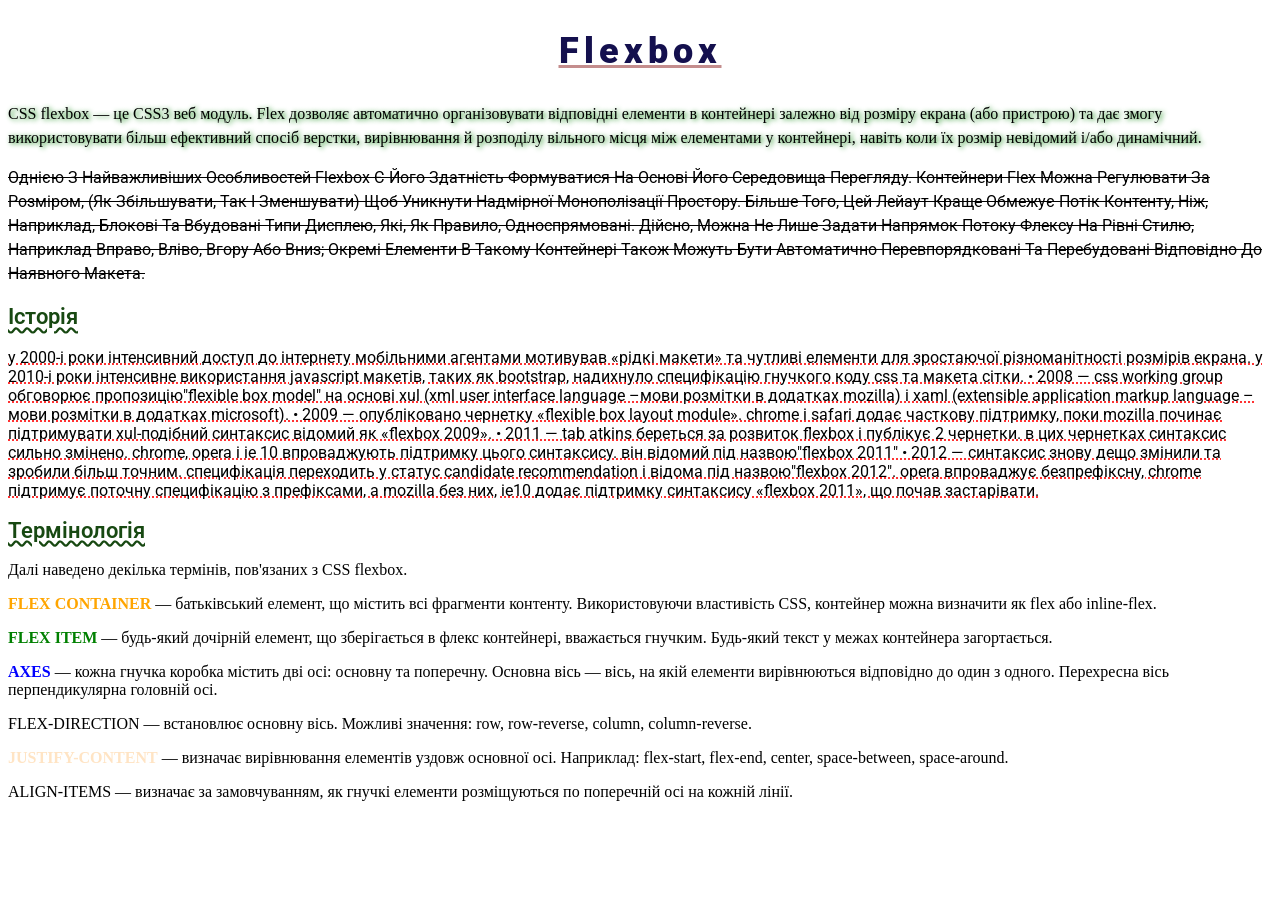
<file: Task 1/index.html>
<!doctype html>
<html lang="en">
  <head>
    <meta charset="UTF-8" />
    <meta name="viewport" content="width=device-width, initial-scale=1.0" />
    <title>Task 1</title>
    <link rel="preconnect" href="https://fonts.googleapis.com" />
    <link rel="preconnect" href="https://fonts.gstatic.com" crossorigin />
    <link
      href="https://fonts.googleapis.com/css2?family=Roboto:ital,wght@0,100..900;1,100..900&display=swap"
      rel="stylesheet"
    />
    <link rel="stylesheet" href="style.css" />
  </head>
  <body>
    <div>
      <h1 class="title">Flexbox</h1>
      <p class="text1">
        CSS flexbox — це CSS3 веб модуль. Flex дозволяє автоматично
        організовувати відповідні елементи в контейнері залежно від розміру
        екрана (або пристрою) та дає змогу використовувати більш ефективний
        спосіб верстки, вирівнювання й розподілу вільного місця між елементами у
        контейнері, навіть коли їх розмір невідомий і/або динамічний.
      </p>
      <p class="text2">
        Однією З Найважливіших Особливостей Flexbox Є Його Здатність Формуватися
        На Основі Його Середовища Перегляду. Контейнери Flex Можна Регулювати За
        Розміром, (Як Збільшувати, Так І Зменшувати) Щоб Уникнути Надмірної
        Монополізації Простору. Більше Того, Цей Лейаут Краще Обмежує Потік
        Контенту, Ніж, Наприклад, Блокові Та Вбудовані Типи Дисплею, Які, Як
        Правило, Односпрямовані. Дійсно, Можна Не Лише Задати Напрямок Потоку
        Флексу На Рівні Стилю, Наприклад Вправо, Вліво, Вгору Або Вниз; Окремі
        Елементи В Такому Контейнері Також Можуть Бути Автоматично
        Перевпорядковані Та Перебудовані Відповідно До Наявного Макета.
      </p>
      <h2 class="subtitle">Історія</h2>
      <p class="text3">
        у 2000-і роки інтенсивний доступ до інтернету мобільними агентами
        мотивував «рідкі макети» та чутливі елементи для зростаючої
        різноманітності розмірів екрана. у 2010-і роки інтенсивне використання
        javascript макетів, таких як bootstrap, надихнуло специфікацію гнучкого
        коду css та макета сітки. • 2008 — css working group обговорює
        пропозицію"flexible box model" на основі xul (xml user interface
        language –мови розмітки в додатках mozilla) і xaml (extensible
        application markup language – мови розмітки в додатках microsoft). •
        2009 — опубліковано чернетку «flexible box layout module». chrome і
        safari додає часткову підтримку, поки mozilla починає підтримувати
        xul-подібний синтаксис відомий як «flexbox 2009». • 2011 — tab atkins
        береться за розвиток flexbox і публікує 2 чернетки. в цих чернетках
        синтаксис сильно змінено. chrome, opera і ie 10 впроваджують підтримку
        цього синтаксису. він відомий під назвою"flexbox 2011" • 2012 —
        синтаксис знову дещо змінили та зробили більш точним. специфікація
        переходить у статус candidate recommendation і відома під назвою"flexbox
        2012". opera впроваджує безпрефіксну, chrome підтримує поточну
        специфікацію з префіксами, а mozilla без них, ie10 додає підтримку
        синтаксису «flexbox 2011», що почав застарівати.
      </p>
      <h2 class="subtitle2">Термінологія</h2>
      <p>Далі наведено декілька термінів, пов'язаних з CSS flexbox.</p>
      <p>
        <b style="color:orange;">FLEX CONTAINER</b> — батьківський елемент, що містить всі
        фрагменти контенту. Використовуючи властивість CSS, контейнер можна
        визначити як flex або inline-flex.
      </p>
      <p>
        <b style="color:green;">FLEX ITEM</b> — будь-який дочірній елемент, що зберігається в флекс
        контейнері, вважається гнучким. Будь-який текст у межах контейнера
        загортається.
      </p>
      <p>
        <b style="color:blue;">AXES</b> — кожна гнучка коробка містить дві осі: основну та поперечну.
        Основна вісь — вісь, на якій елементи вирівнюються відповідно до один з
        одного. Перехресна вісь перпендикулярна головній осі.
      </p>
      <p>
        <b style="color: red;"></b>FLEX-DIRECTION</b> — встановлює основну вісь. Можливі значення: row,
        row-reverse, column, column-reverse.
      </p>
      <p>
        <b style="color:bisque;">JUSTIFY-CONTENT</b> — визначає вирівнювання елементів уздовж основної осі.
        Наприклад: flex-start, flex-end, center, space-between, space-around.
      </p>
      <p>
        <b style="color:black;"></b>ALIGN-ITEMS</b> — визначає за замовчуванням, як гнучкі елементи розміщуються
        по поперечній осі на кожній лінії.
      </p>
    </div>
  </body>
</html>
</file>
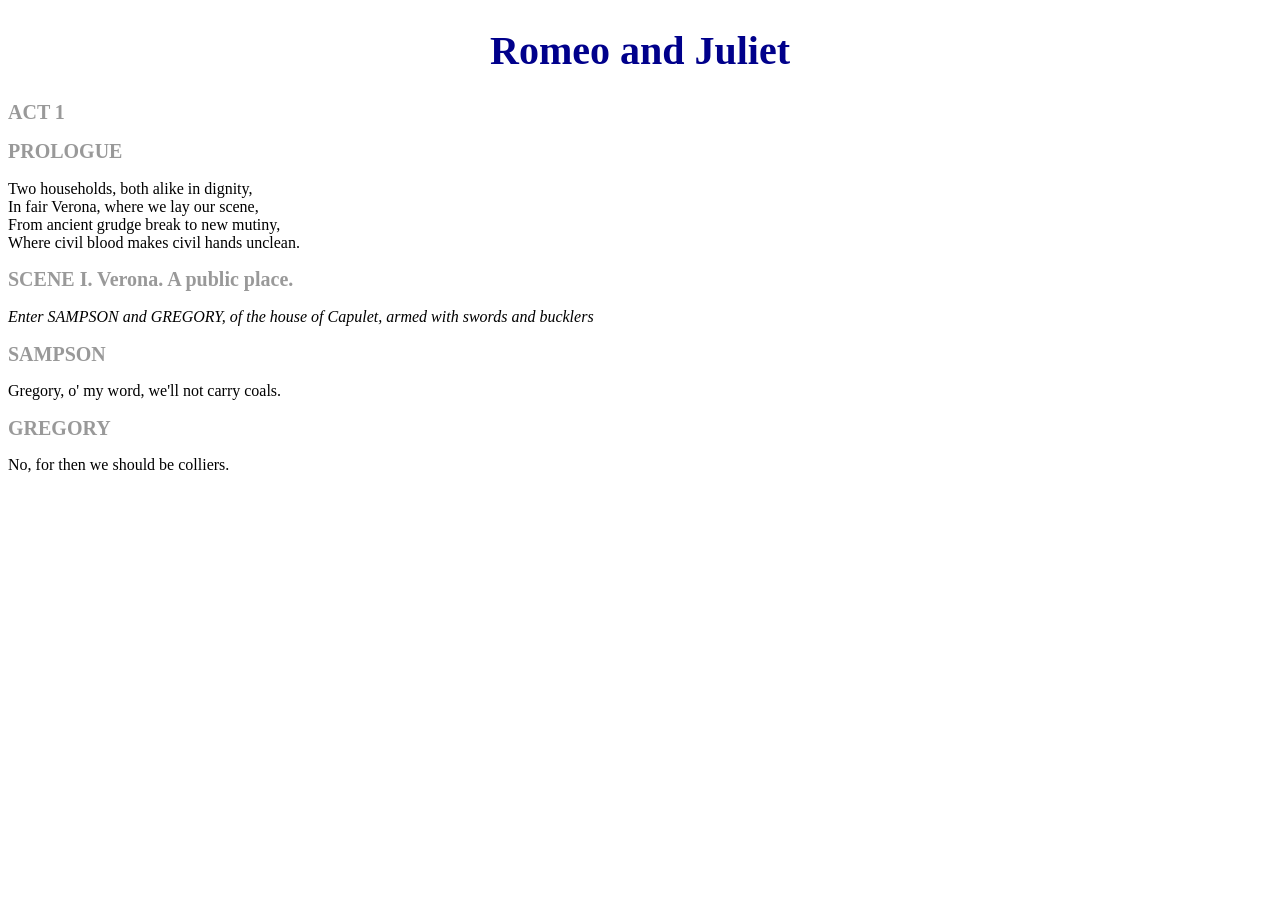
<file: Task 2/index.html>
<!doctype html>
<html lang="en">
  <head>
    <meta charset="UTF-8" />
    <meta name="viewport" content="width=device-width, initial-scale=1.0" />
    <title>Task 2</title>
    <link rel="stylesheet" href="style.css" />
  </head>
  <body>
    <div>
      <h1 class="title">Romeo and Juliet</h1>
      <h2 class="scene">ACT 1</h2>
      <h2 class="scene">PROLOGUE</h2>
      <p>
        Two households, both alike in dignity,
        <br />
        In fair Verona, where we lay our scene,
        <br />
        From ancient grudge break to new mutiny,
        <br />
        Where civil blood makes civil hands unclean.
      </p>
      <h2 class="scene">SCENE I. Verona. A public place.</h2>
      <p class="text">
        Enter SAMPSON and GREGORY, of the house of Capulet, armed with swords
        and bucklers
      </p>
      <h2 class="character">SAMPSON</h2>
      <p>Gregory, o' my word, we'll not carry coals.</p>
      <h2 class="character">GREGORY</h2>
      <p>No, for then we should be colliers.</p>
    </div>
  </body>
</html>
</file>
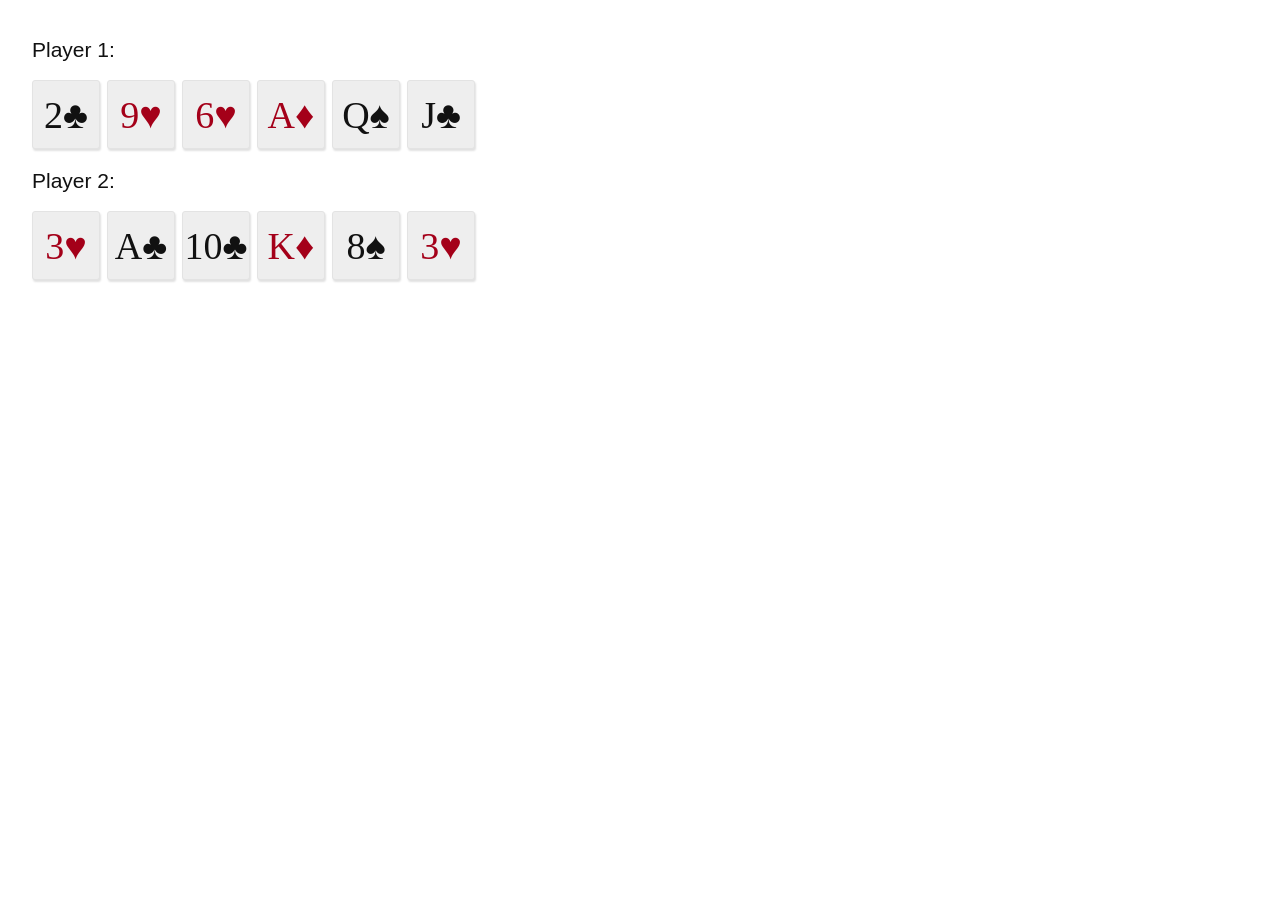
<file: Task 3/index.html>
<!doctype html>
<html lang="en">
  <head>
    <meta charset="UTF-8" />
    <meta name="viewport" content="width=device-width, initial-scale=1.0" />
    <title>Cards</title>
    <link rel="stylesheet" href="style.css" />
  </head>
  <body>
    <div class="game">
      <div class="player">
        <h2>Player 1:</h2>
        <div class="cards">
          <div class="card"><span>2♣</span></div>
          <div class="card red"><span>9♥</span></div>
          <div class="card red"><span>6♥</span></div>
          <div class="card red"><span>A♦</span></div>
          <div class="card"><span>Q♠</span></div>
          <div class="card"><span>J♣</span></div>
        </div>
      </div>

      <div class="player">
        <h2>Player 2:</h2>
        <div class="cards">
          <div class="card red"><span>3♥</span></div>
          <div class="card"><span>A♣</span></div>
          <div class="card"><span>10♣</span></div>
          <div class="card red"><span>K♦</span></div>
          <div class="card"><span>8♠</span></div>
          <div class="card red"><span>3♥</span></div>
        </div>
      </div>
    </div>
  </body>
</html>
</file>
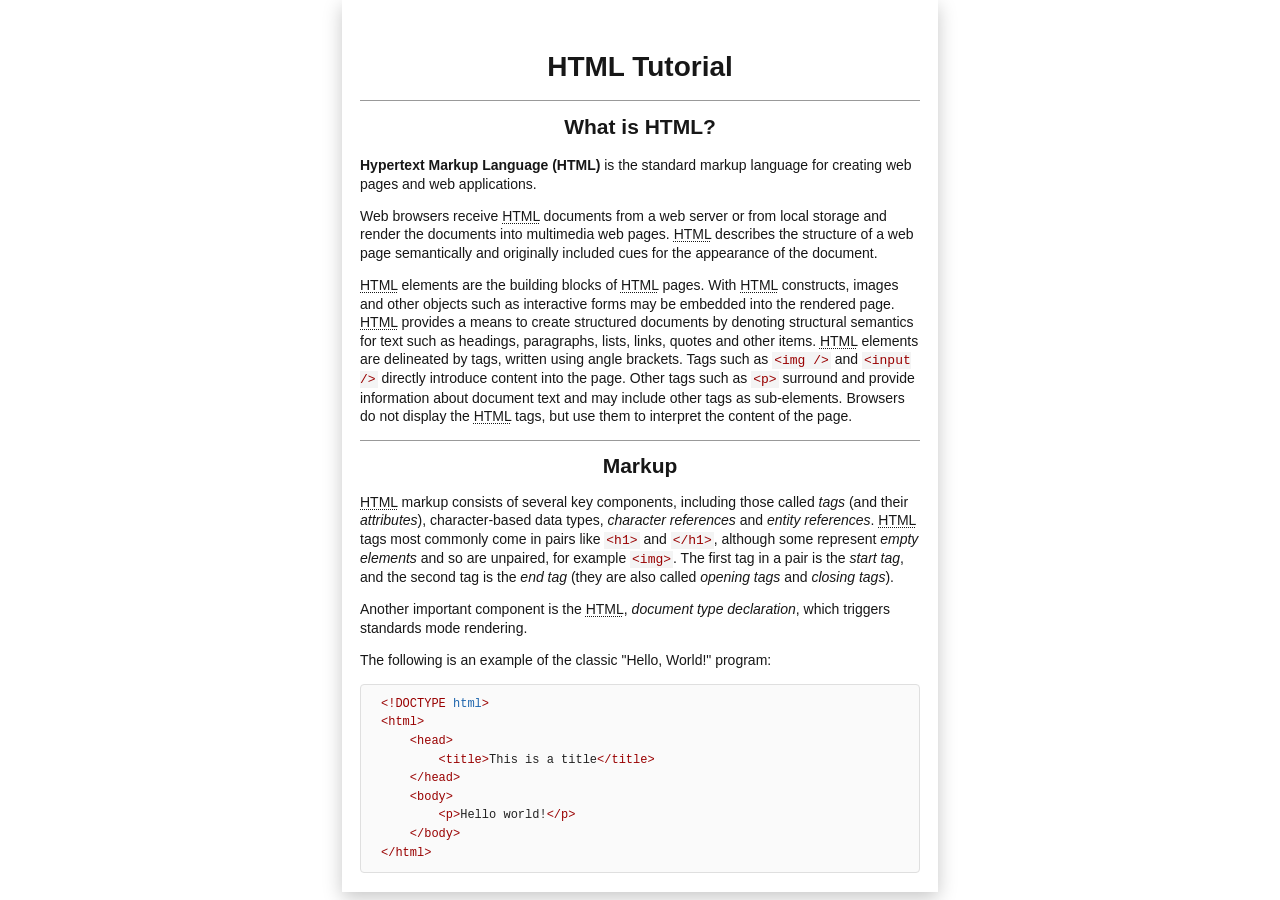
<file: Task 4/index.html>
<!DOCTYPE html>
<html lang="en">
<head>
  <meta charset="UTF-8">
  <meta name="viewport" content="width=device-width, initial-scale=1.0">
  <title>HTML Tutorial</title>
  <link rel="stylesheet" href="style.css">
</head>
<body>
  <main class="card">
    <h1>HTML Tutorial</h1>

    <h2 class="section-title">What is HTML?</h2>

    <p>
      <strong>Hypertext Markup Language (HTML)</strong> is the standard markup language
      for creating web pages and web applications.
    </p>

    <p>
      Web browsers receive <a href="#">HTML</a> documents from a web server or from local
      storage and render the documents into multimedia web pages. <a href="#">HTML</a>
      describes the structure of a web page semantically and originally included cues for
      the appearance of the document.
    </p>

    <p>
      <a href="#">HTML</a> elements are the building blocks of <a href="#">HTML</a> pages.
      With <a href="#">HTML</a> constructs, images and other objects such as interactive
      forms may be embedded into the rendered page. <a href="#">HTML</a> provides a means
      to create structured documents by denoting structural semantics for text such as
      headings, paragraphs, lists, links, quotes and other items. <a href="#">HTML</a>
      elements are delineated by tags, written using angle brackets. Tags such as
      <code>&lt;img /&gt;</code> and <code>&lt;input /&gt;</code> directly introduce
      content into the page. Other tags such as <code>&lt;p&gt;</code> surround and
      provide information about document text and may include other tags as sub-elements.
      Browsers do not display the <a href="#">HTML</a> tags, but use them to interpret
      the content of the page.
    </p>

    <hr>

    <h2 class="section-title markup">Markup</h2>

    <p>
      <a href="#">HTML</a> markup consists of several key components, including those called
      <em>tags</em> (and their <em>attributes</em>), character-based data types,
      <em>character references</em> and <em>entity references</em>. <a href="#">HTML</a>
      tags most commonly come in pairs like <code>&lt;h1&gt;</code> and
      <code>&lt;/h1&gt;</code>, although some represent <em>empty elements</em> and so are
      unpaired, for example <code>&lt;img&gt;</code>. The first tag in a pair is the
      <em>start tag</em>, and the second tag is the <em>end tag</em> (they are also called
      <em>opening tags</em> and <em>closing tags</em>).
    </p>

    <p>
      Another important component is the <a href="#">HTML</a>,
      <em>document type declaration</em>, which triggers standards mode rendering.
    </p>

    <p>The following is an example of the classic "Hello, World!" program:</p>

    <pre class="code"><code><span class="red">&lt;!DOCTYPE</span> <span class="blue">html</span><span class="red">&gt;</span>
<span class="red">&lt;html&gt;</span>
    <span class="red">&lt;head&gt;</span>
        <span class="red">&lt;title&gt;</span><span>This is a title</span><span class="red">&lt;/title&gt;</span>
    <span class="red">&lt;/head&gt;</span>
    <span class="red">&lt;body&gt;</span>
        <span class="red">&lt;p&gt;</span><span>Hello world!</span><span class="red">&lt;/p&gt;</span>
    <span class="red">&lt;/body&gt;</span>
<span class="red">&lt;/html&gt;</span></code></pre>
  </main>
</body>
</html>
</file>
<file: Task 1/style.css>
.title {
  font-family: "Roboto", sans-serif;
  text-align: center;
  color: #14104e;
  text-decoration-line: underline;
  text-decoration-color: rgba(138, 28, 28, 0.5);
  font-size: 36px;
  letter-spacing: 5px;
  line-height: 1.5;
  font-weight: 900;
  letter-spacing: 5px;
}
.text1 {
  color: #000000;
  text-shadow: 2px 1px 5px green;
  line-height: 1.5;
}

.text2 {
  font-family: "Roboto", sans-serif;
  color: #000000;
  text-decoration-line: line-through;
  line-height: 1.5;
}

.subtitle {
  font-family: "Roboto", sans-serif;
  color: #184912;
  text-decoration: underline wavy;
  font-size: 22px;
  font-weight: 600;
}
.text3 {
  font-family: "Roboto", sans-serif;
  color: #000000;
  text-decoration: underline dotted red;
}
.subtitle2 {
  font-family: "Roboto", sans-serif;
  color: #184912;
  text-decoration: underline wavy;
  font-size: 22px;
  font-weight: 600;
}
</file>
<file: Task 2/style.css>
.title {
  font-size: 40px;
  font-weight: 900;
  text-align: center;
  color: darkblue;
}
.scene {
  font-size: 20px;
  font-weight: 600;
  color: rgba(128, 128, 128, 0.8);
}
.character {
  font-size: 20px;
  font-weight: 600;
  color: rgba(128, 128, 128, 0.8);
}
.text {
  font-style: italic;
}
</file>
<file: Task 3/style.css>
* {
  box-sizing: border-box;
}

body {
  margin: 0;
  min-height: 100vh;
  background: #fff;
  color: #111;
  font-family: Arial, Helvetica, sans-serif;
}

.game {
  width: 594px;
  padding: 38px 32px 40px;
}

.player + .player {
  margin-top: 20px;
}

h2 {
  margin: 0 0 18px;
  font-size: 21px;
  line-height: 24px;
  font-weight: 400;
}

.cards {
  display: flex;
  gap: 7px;
}

.card {
  width: 68px;
  height: 69px;
  display: flex;
  align-items: center;
  justify-content: center;
  background: #eee;
  border: 1px solid #e3e3e3;
  border-radius: 3px;
  box-shadow: 1px 2px 2px rgba(0, 0, 0, 0.12);
  font-family: Georgia, "Times New Roman", serif;
  font-size: 38px;
  line-height: 1;
}

.card.red {
  color: #a40019;
}
</file>
<file: Task 4/style.css>
* {
  box-sizing: border-box;
}

body {
  margin: 0;
  min-height: 100vh;
  background: #ffffff;
  color: #171717;
  font-family: Arial, Helvetica, sans-serif;
  font-size: 14px;
  line-height: 1.32;
}

.card {
  width: 596px;
  min-height: 733px;
  margin: 0 auto;
  background: #fff;
  padding: 47px 18px 19px;
  box-shadow: 0 6px 18px rgba(0, 0, 0, 0.22);
}

h1 {
  margin: 0 0 13px;
  text-align: center;
  font-size: 28px;
  line-height: 1.35;
  font-weight: 800;
  border-bottom: 1px solid #999;
  padding: 1px 0 14px;
}

.section-title {
  margin: 0 0 16px;
  text-align: center;
  font-size: 21px;
  line-height: 1.25;
  font-weight: 800;
}

.markup {
  margin: 12px 0 14px;
}

p {
  margin: 0 0 14px;
  text-align: left;
}

a {
  color: #171717;
  text-decoration-line: underline;
  text-decoration-style: dotted;
  text-decoration-thickness: 1px;
  text-underline-offset: 2px;
}

hr {
  border: 0;
  border-top: 1px solid #999;
  margin: 12px 0 11px;
}

code {
  font-family: "Courier New", monospace;
  font-size: 13px;
  background: #f4f4f4;
  padding: 1px 2px;
}

p code {
  color: #990000;
}

.code {
  margin: 10px 0 0;
  border: 1px solid #dfdfdf;
  border-radius: 4px;
  background: #fafafa;
  color: #222;
  font-family: "Courier New", monospace;
  font-size: 12px;
  line-height: 1.55;
  padding: 10px 20px;
  white-space: pre;
}

.code code {
  background: none;
  padding: 0;
  font-size: inherit;
}

.red {
  color: #990000;
}

.blue {
  color: #1f66ad;
}

.code span span {
  color: #111;
}
</file>
